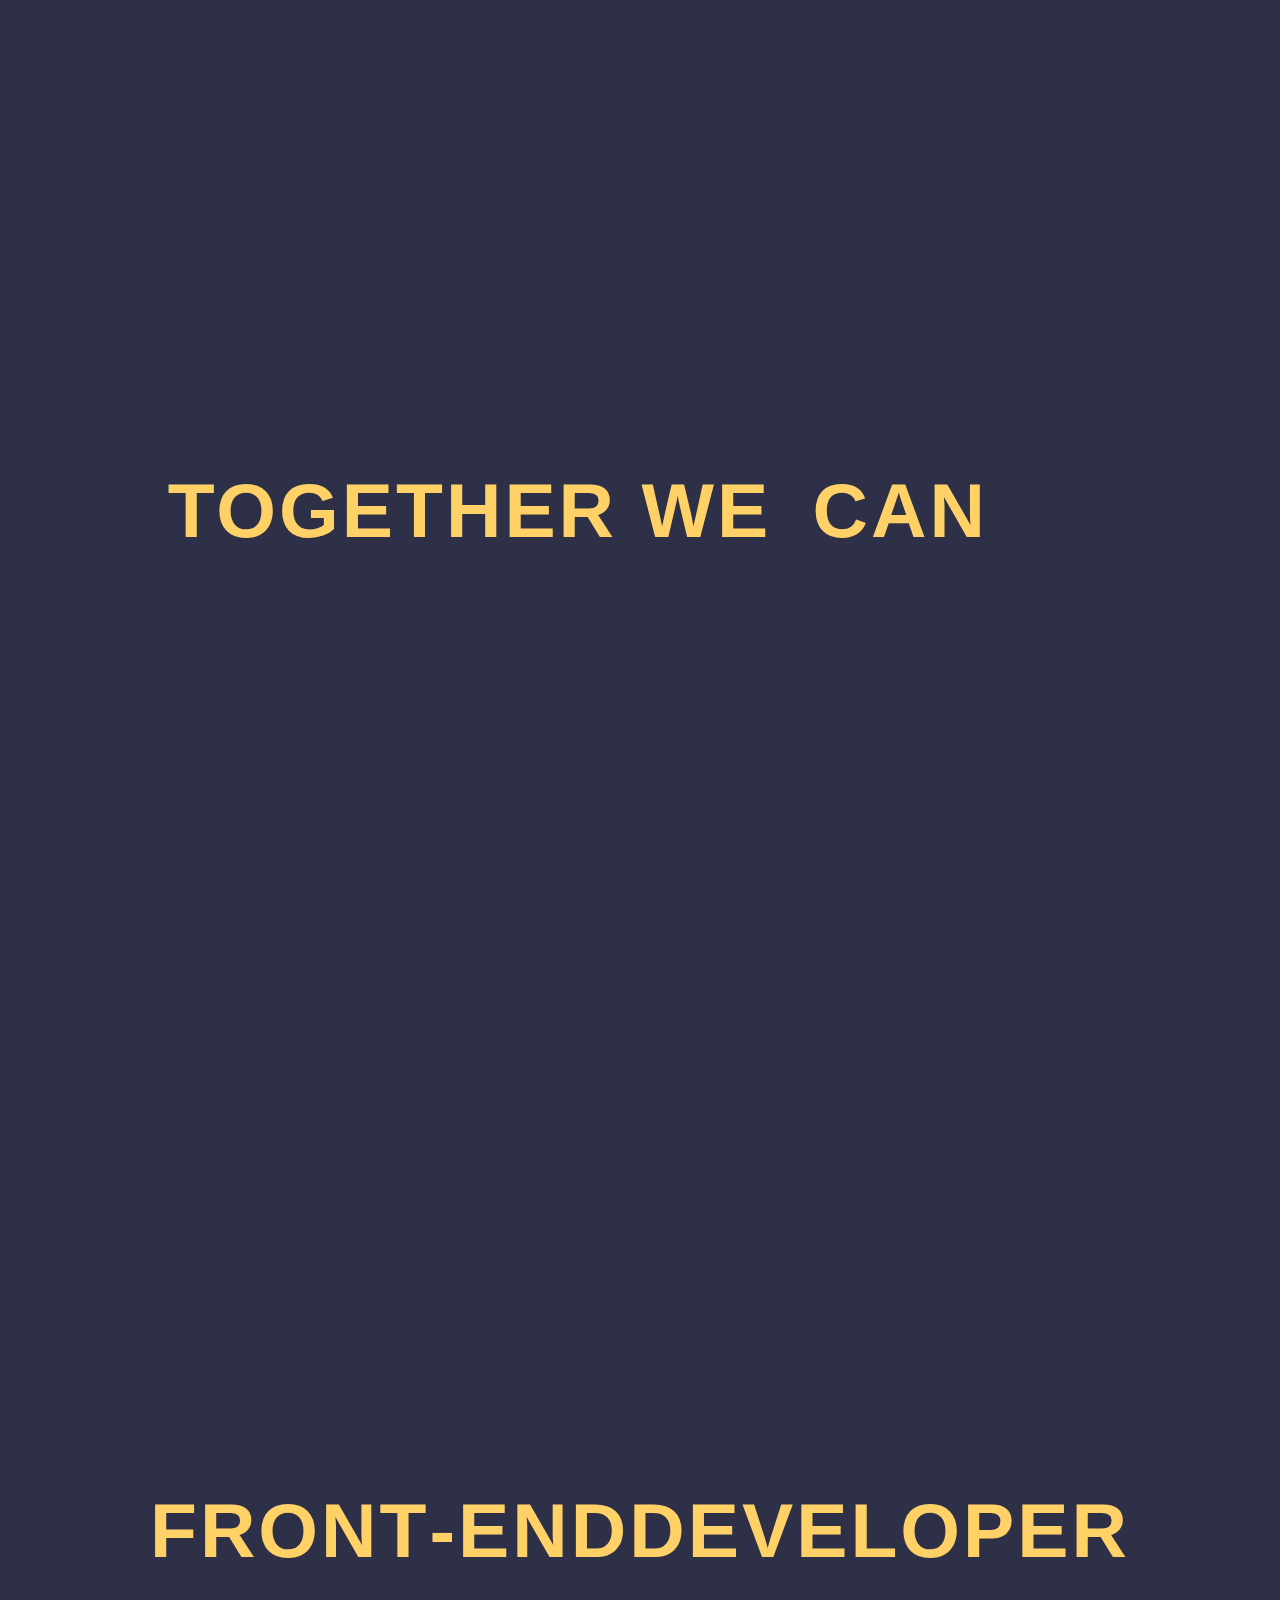
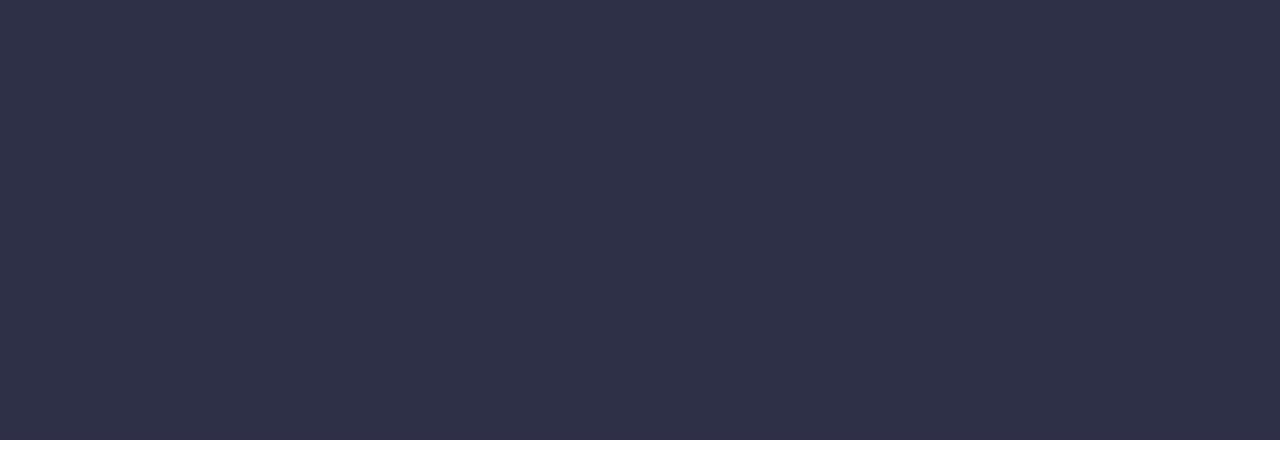
<file: test.html>
<!DOCTYPE html>
<html lang="en">
<head>
    <meta charset="UTF-8">
    <meta http-equiv="X-UA-Compatible" content="IE=edge">
    <meta name="viewport" content="width=device-width, initial-scale=1.0">
    <title>Document</title>
    <style>
        @keyframes can {
	 0% {
		 transform: translateY(0);
	}
	 26.6666666667% {
		 transform: translateY(0);
		 opacity: 1;
	}
	 33.3333333333% {
		 transform: translateY(-100%);
		 opacity: 0;
	}
	 33.3343333333% {
		 transform: translateY(100%);
		 opacity: 0;
	}
	 33.3363333333% {
		 transform: translateY(100%);
		 opacity: 1;
	}
	 93.3333333333% {
		 transform: translateY(100%);
	}
	 100% {
		 transform: translateY(0);
	}
}
 @keyframes will {
	 0% {
		 transform: translateY(0);
	}
	 26.6666666667% {
		 transform: translateY(0);
	}
	 33.3333333333% {
		 transform: translateY(-100%);
	}
	 60% {
		 transform: translateY(-100%);
		 opacity: 1;
	}
	 66.6666666667% {
		 transform: translateY(-200%);
		 opacity: 0;
	}
	 66.6676666667% {
		 transform: translateY(0);
	}
	 66.6696666667% {
		 transform: translateY(0);
		 opacity: 1;
	}
	 100% {
		 transform: translateY(0);
	}
}
 @keyframes thrive {
	 0% {
		 transform: translateY(-300%);
	}
	 0.0001% {
		 transform: translateY(0);
	}
	 26.6666666667% {
		 transform: translateY(0);
	}
	 33.3333333333% {
		 transform: translateY(-100%);
	}
	 60% {
		 transform: translateY(-100%);
	}
	 66.6666666667% {
		 transform: translateY(-200%);
	}
	 93.3333333333% {
		 transform: translateY(-200%);
		 opacity: 1;
	}
	 100% {
		 transform: translateY(-300%);
		 opacity: 0;
	}
}
 .container {
	 min-height: 100vh;
	 display: flex;
	 flex-direction: column;
	 align-items: center;
	 justify-content: center;
}
 .word {
	 display: flex;
	 grid-column: 2;
	 grid-row: auto;
}
 .word span {
	 display: inline-block;
}
 .can span:nth-child(1) {
	 animation: can 6s ease-in-out both 0.05s infinite;
}
 .will span:nth-child(1) {
	 animation: will 6s ease-in-out both 0.05s infinite;
}
 .thrive span:nth-child(1) {
	 animation: thrive 6s ease-in-out both 0.05s infinite;
}
 .can span:nth-child(2) {
	 animation: can 6s ease-in-out both 0.1s infinite;
}
 .will span:nth-child(2) {
	 animation: will 6s ease-in-out both 0.1s infinite;
}
 .thrive span:nth-child(2) {
	 animation: thrive 6s ease-in-out both 0.1s infinite;
}
 .can span:nth-child(3) {
	 animation: can 6s ease-in-out both 0.15s infinite;
}
 .will span:nth-child(3) {
	 animation: will 6s ease-in-out both 0.15s infinite;
}
 .thrive span:nth-child(3) {
	 animation: thrive 6s ease-in-out both 0.15s infinite;
}
 .can span:nth-child(4) {
	 animation: can 6s ease-in-out both 0.2s infinite;
}
 .will span:nth-child(4) {
	 animation: will 6s ease-in-out both 0.2s infinite;
}
 .thrive span:nth-child(4) {
	 animation: thrive 6s ease-in-out both 0.2s infinite;
}
 .can span:nth-child(5) {
	 animation: can 6s ease-in-out both 0.25s infinite;
}
 .will span:nth-child(5) {
	 animation: will 6s ease-in-out both 0.25s infinite;
}
 .thrive span:nth-child(5) {
	 animation: thrive 6s ease-in-out both 0.25s infinite;
}
 .can span:nth-child(6) {
	 animation: can 6s ease-in-out both 0.3s infinite;
}
 .will span:nth-child(6) {
	 animation: will 6s ease-in-out both 0.3s infinite;
}
 .thrive span:nth-child(6) {
	 animation: thrive 6s ease-in-out both 0.3s infinite;
}
 .title {
	 padding: 0 20px;
	 display: grid;
	 grid-template-columns: repeat(2, max-content);
	 grid-template-rows: auto;
	 overflow: hidden;
	 max-height: 6vw;
}
/* For styling the demo. Not required. */
 body {
	 margin: 0;
	 font-family: 'Montserrat', sans-serif;
}
 .container {
	 background-color: #2d3047;
	 padding: 60px;
}
 .title {
	 color: #ffd166;
	 text-transform: uppercase;
	 font-weight: bold;
	 font-size: 6vw;
	 line-height: 6vw;
	 letter-spacing: 3px;
}

.box {
    position:absolute;
    opacity: 0;
    text-align: center;
}

.b1 {
    animation: ani1 15s infinite;
}
.b2 {
    animation: ani2 15s infinite;
}
.b3 {
    animation: ani3 15s infinite;
}
.b4 {
    animation: ani4 15s infinite;
}

@keyframes ani1 {
    0% {
        opacity: 0;
    }
    10% {
        opacity: 1;
    }
    20% {
        opacity: 0;
    }
}
@keyframes ani2 {
    20% {
        opacity: 0;
    }
    30% {
        opacity: 1;
    }
    40% {
        opacity: 0;
    }
}
@keyframes ani3 {
    40% {
        opacity: 0;
    }
    50% {
        opacity: 1;
    }
    60% {
        opacity: 0;
    }
}
@keyframes ani4 {
    60% {
        opacity: 0;
    }
    70% {
        opacity: 1;
    }
    80% {
        opacity: 0;
    }
}
 
    </style>
</head>
<body>
    <div class="container">
        <div class="title">
          <div>Together we&ensp;</div>
          <div class="word can">
            <span>C</span>
            <span>A</span>
            <span>N</span>
          </div>
          <div class="word will">
            <span>W</span>
            <span>I</span>
            <span>L</span>
            <span>L</span>
          </div>
          <div class="word thrive">
            <span>T</span>
            <span>H</span>
            <span>R</span>
            <span>I</span>
            <span>V</span>
            <span>E</span>
          </div>
        </div>
      </div>

      <div class="container">
        <div class="title">
          <!-- <div>Together we&ensp;</div> -->
          <div class="word can">
            <span>f</span>
            <span>r</span>
            <span>o</span>
            <span>n</span>
            <span>t</span>
            <span>-</span>
            <span>e</span>
            <span>n</span>
            <span>d</span>
            <span> </span>
            <span>d</span>
            <span>e</span>
            <span>v</span>
            <span>e</span>
            <span>l</span>
            <span>o</span>
            <span>p</span>
            <span>e</span>
            <span>r</span>
            <span></span>
          </div>
          <div class="word will">
            <span>b</span>
            <span>a</span>
            <span>c</span>
            <span>k</span>
            <!-- <span></span> -->
            <span>-</span>
            <span>e</span>
            <span>n</span>
            <span>d</span>
            <span> </span>
            <span>d</span>
            <span>e</span>
            <span>v</span>
            <span>e</span>
            <span>l</span>
            <span>o</span>
            <span>p</span>
            <span>e</span>
            <span>r</span>
            <span></span>
          </div>
          <div class="word thrive">
            <span>T</span>
            <span>H</span>
            <span>R</span>
            <span>I</span>
            <span>V</span>
            <span>E</span>
          </div>
        </div>
      </div>

      <div class="text-wrapper">
        <div class="box b1">Mechanical Engineering Technologist</div>
        <div class="box b2">Front-End developer</div>
        <div class="box b3">Backend developer</div>
        <div class="box b4">Fullstack developer</div>
      </div>
</body>
</html>
</file>
